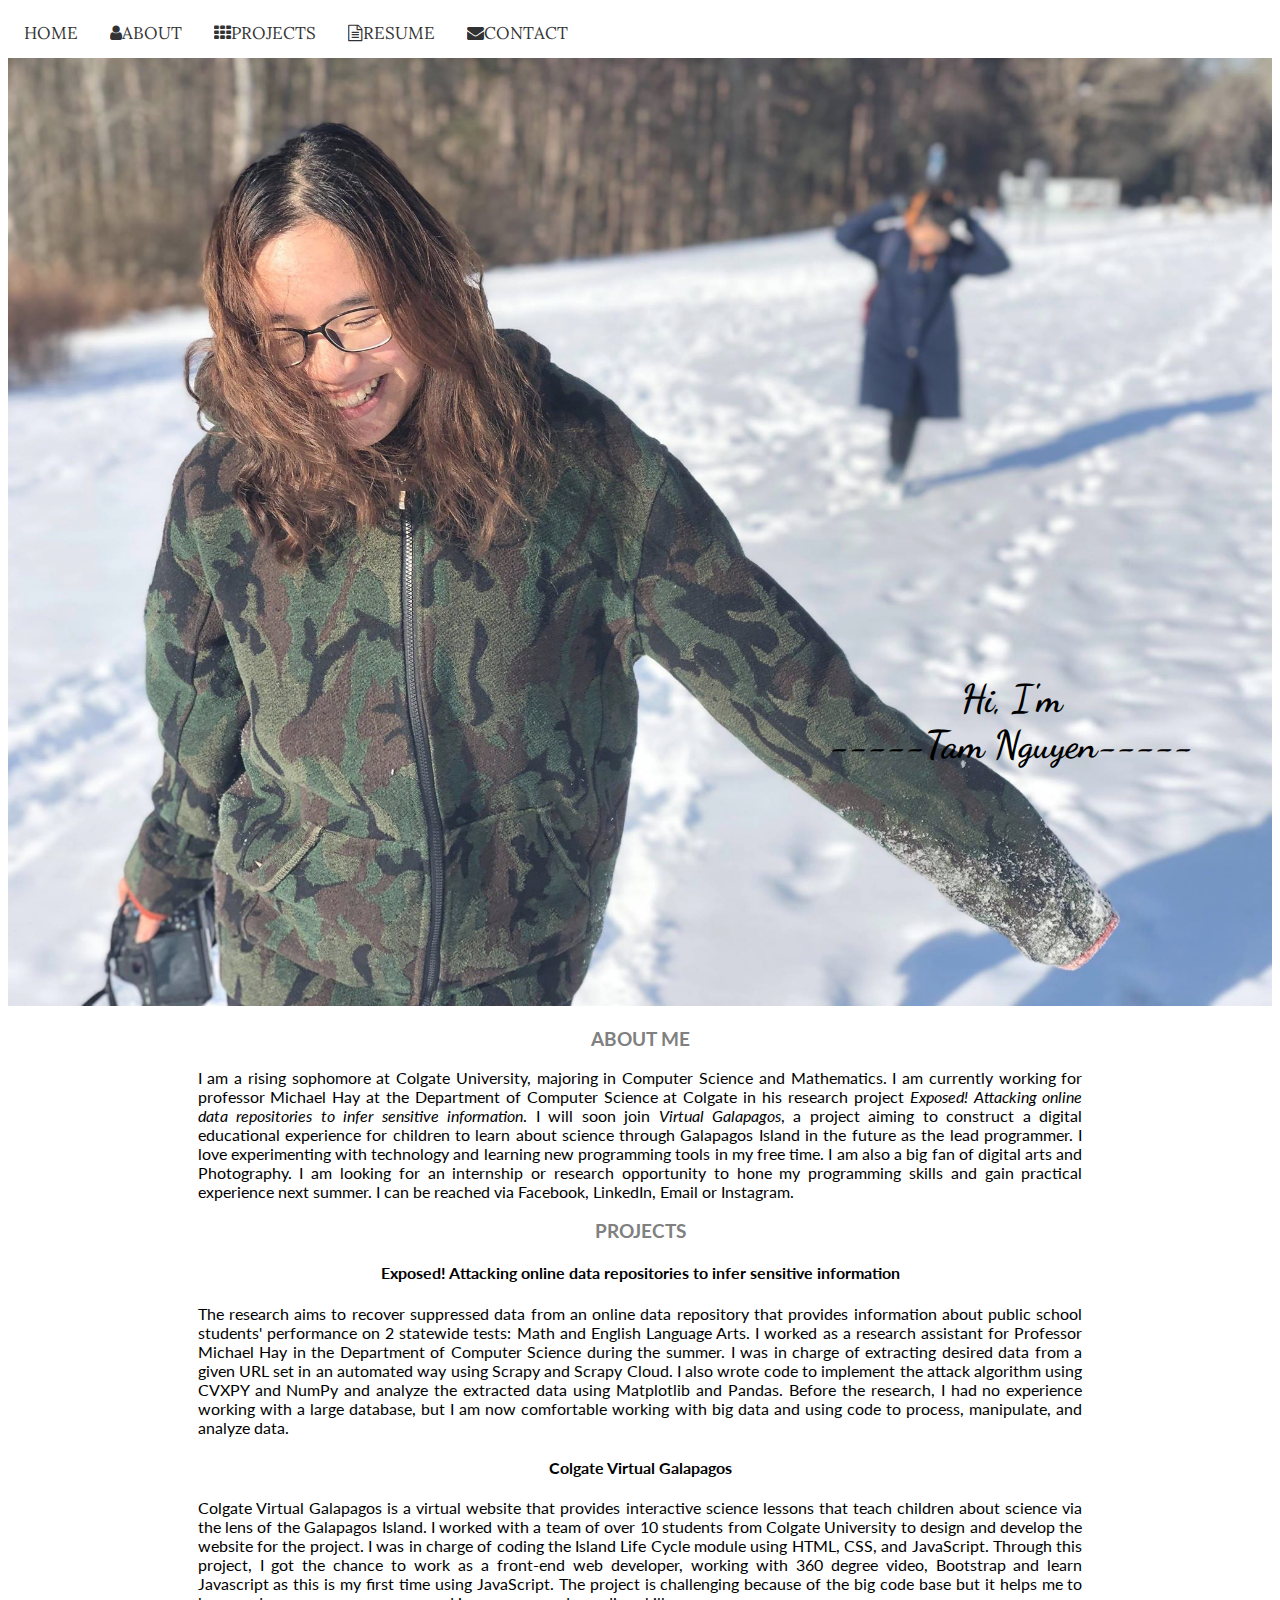
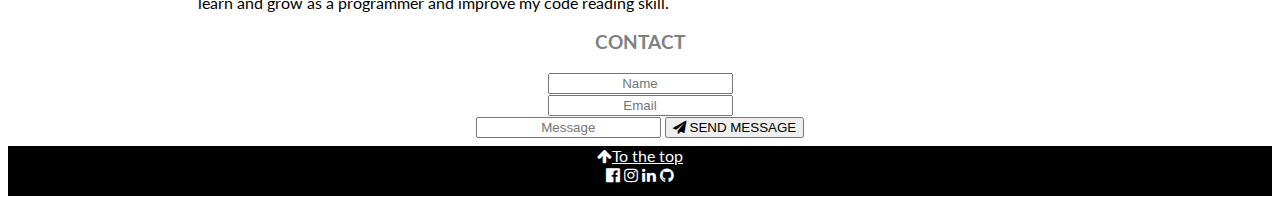
<file: index.html>
<!DOCTYPE html>
<html>
<title>Tam's personal website</title>

<head>
  <meta charset="UTF-8">
  <meta name="viewport" content="width=device-width, initial-scale=1">
  <link rel="stylesheet" href="css/main.css">
  <link href="https://fonts.googleapis.com/css?family=Dancing+Script:700|Lato|Lora&display=swap" rel="stylesheet">
  <link rel="stylesheet" href="https://cdnjs.cloudflare.com/ajax/libs/font-awesome/4.7.0/css/font-awesome.min.css">
</head>
<body>
  <!-- Navbar -->
  <div id = "topnav" class="navbar">
    <a href="#home">HOME</a>
    <a href="#about"><i class="fa fa-user"></i>ABOUT</a>
    <a href="#project"><i class="fa fa-th"></i>PROJECTS</a>
    <a href="#resume"><i class="fa fa-file-text-o"></i>RESUME</a>
    <a href="#contact"><i class="fa fa-envelope"></i>CONTACT</a>
    <a href="javascript:void(0);" class="icon" onclick="showLink()">
        <i class="fa fa-bars"></i></a>
  </div>
  
  <!--Image-->
  <div id="bground-img">
    <img id="home" src="ava.jpg" alt="Ava picture" style="max-width:100%; height: auto; opacity: 0.9;">
    <div class="img-text"><strong> Hi, I'm <br>-----Tam Nguyen-----</strong></div>
  </div>
  
  <!-- About Section-->
  <div id="about">
    <h3 class="subtitle">ABOUT ME</h3>
    <p>I am a rising sophomore at Colgate University, majoring in Computer Science and Mathematics. I am currently working
       for professor Michael Hay at the Department of Computer Science at Colgate in his research project <i>Exposed! Attacking 
       online data repositories to infer sensitive information</i>. I will soon join <i>Virtual Galapagos</i>, a project aiming to construct 
       a digital educational experience for children to learn about science through Galapagos Island in the future as the lead programmer. 
       I love experimenting with technology and learning new programming tools in my free time. I am also a big fan of digital arts and Photography.
       I am looking for an internship or research opportunity to hone my programming skills and gain practical experience next summer. I 
       can be reached via Facebook, LinkedIn, Email or Instagram. 
    </p>
  </div>
  
  <!--Project section-->
  <div id="project">
    <h3 class="subtitle">PROJECTS</h3>
    <div id = "project-1">
      <h4 id="exposed" class="project-title center">Exposed! Attacking online data repositories to infer sensitive information</h4>
      <p>The research aims to recover suppressed data from an online data repository that provides information about public school
         students' performance on 2 statewide tests: Math and English Language Arts. I worked as a research assistant for Professor Michael Hay
         in the Department of Computer Science during the summer. I was in charge of extracting desired data from a given URL set in an automated way using Scrapy and Scrapy Cloud. I also 
         wrote code to implement the attack algorithm using CVXPY and NumPy and analyze the extracted data using Matplotlib and Pandas.
         Before the research, I had no experience working with a large database, but I am now comfortable working with big data and using
         code to process, manipulate, and analyze data. 
      </p>
      <h4 id="galapagos" class="project-title center">Colgate Virtual Galapagos</h4>
      <p> Colgate Virtual Galapagos is a virtual website that provides interactive science lessons that teach children about science via the lens of 
        the Galapagos Island. I worked with a team of over 10 students from Colgate University to design and develop the website for the project. I was in 
        charge of coding the Island Life Cycle module using HTML, CSS, and JavaScript. Through this project, I got the chance to work as a front-end web developer, working
        with 360 degree video, Bootstrap and learn Javascript as this is my first time using JavaScript. The project is challenging because of the big code base but it helps 
        me to learn and grow as a programmer and improve my code reading skill.       
      </p>
    </div>
  </div>

  <!--Contact Section-->
  <div id="contact">
    <h3 class="subtitle">CONTACT</h3>
      <form action="contact.php" target="_blank">
        <div class="fill-in-box center" style="margin:0 -16px 8px -16px">
          <div class="input">
            <input class="center" type="text" placeholder="Name" required name="Name">
          </div>
          <div class="input">
            <input class="center" type="text" placeholder="Email" required name="Email">
          </div>
          <div class="input">
              <input class="input center" type="text" placeholder="Message" required name="Message">
              <button class="submit-button center" type="submit">
                  <i class="fa fa-paper-plane"></i> SEND MESSAGE
                </button>
          </div>
        </div>
      </form>
  </div>

  <!-- Footer -->
<footer class="center">
    <a href="#home" class="center button"><i class="fa fa-arrow-up"></i>To the top</a>
    <div class="center" id="footer-content">
      <a href="https://www.facebook.com/tem.ma.7" target="_blank"><i class="fa fa-facebook-official white"></i></a>
      <a href="https://www.instagram.com/mingtamlel/?hl=en" target="_blank"><i class="fa fa-instagram white"></i></a>
      <a href="https://www.linkedin.com/in/tam-nguyen-569900184/" target="_blank"><i class="fa fa-linkedin white"></i></a>
      <a href="https://github.com/tmnguyen1307" target="_blank"><i class="fa fa-github white"></i></a>
    </div>
</footer>
  <script type="text/javascript" src="script.js"></script>
</body>
</html>
</file>
<file: css/main.css>
body{
  font-family: "Lato", sans-serif;
}

#topnav {
  overflow: hidden;
}

#topnav a {
  float: left;
  color: #000000;
  text-align: center;
  padding: 14px 16px;
  text-decoration: none;
  font-size: 17px;
  opacity: 0.8;
  font-family: "Lora", sans-serif;
}

#topnav a:hover {
  background-color: #616060;
  color: white;
}

#bground-img {
  position: relative;
  text-align: center;
  z-index: 1;
}

.img-text {
  position: absolute;
  font-family: "Dancing Script", sans-serif;
  top: 65%;
  left: 65%;
  color:black;
  text-align: center;
  font-size: 3vw;
}

.sticky {
  position: fixed;
  top: 0;
  width: 100%;
  z-index: 2;
}

.subtitle {
  text-align: center;
  color: gray;
}

p {
  margin-left: 15%;
  margin-right: 15%;
  text-align: justify;
}

.navbar .icon {
  display: none;
}

@media screen and (max-width: 600px) {
  .navbar a:not(:first-child) {display: none;}
  .navbar a.icon {
    float: right;
    display: block;
  }
}

@media screen and (max-width: 600px) {
  .navbar.responsive {position: relative;}
  .navbar.responsive a.icon {
    position: absolute;
    right: 0;
    top: 0;
  }
  .navbar.responsive a {
    float: none;
    display: block;
    text-align: left;
  }
}

.center {
  text-align: center;
}

footer {
  background-color: #000000;
  width: 100%;
  height: 50px;
}

.button {
  color: white;
  width: 10%;
  height: 10%;
}

#footer-content {
  top: 50%;
}

.white {
  color: white;
}
</file>
